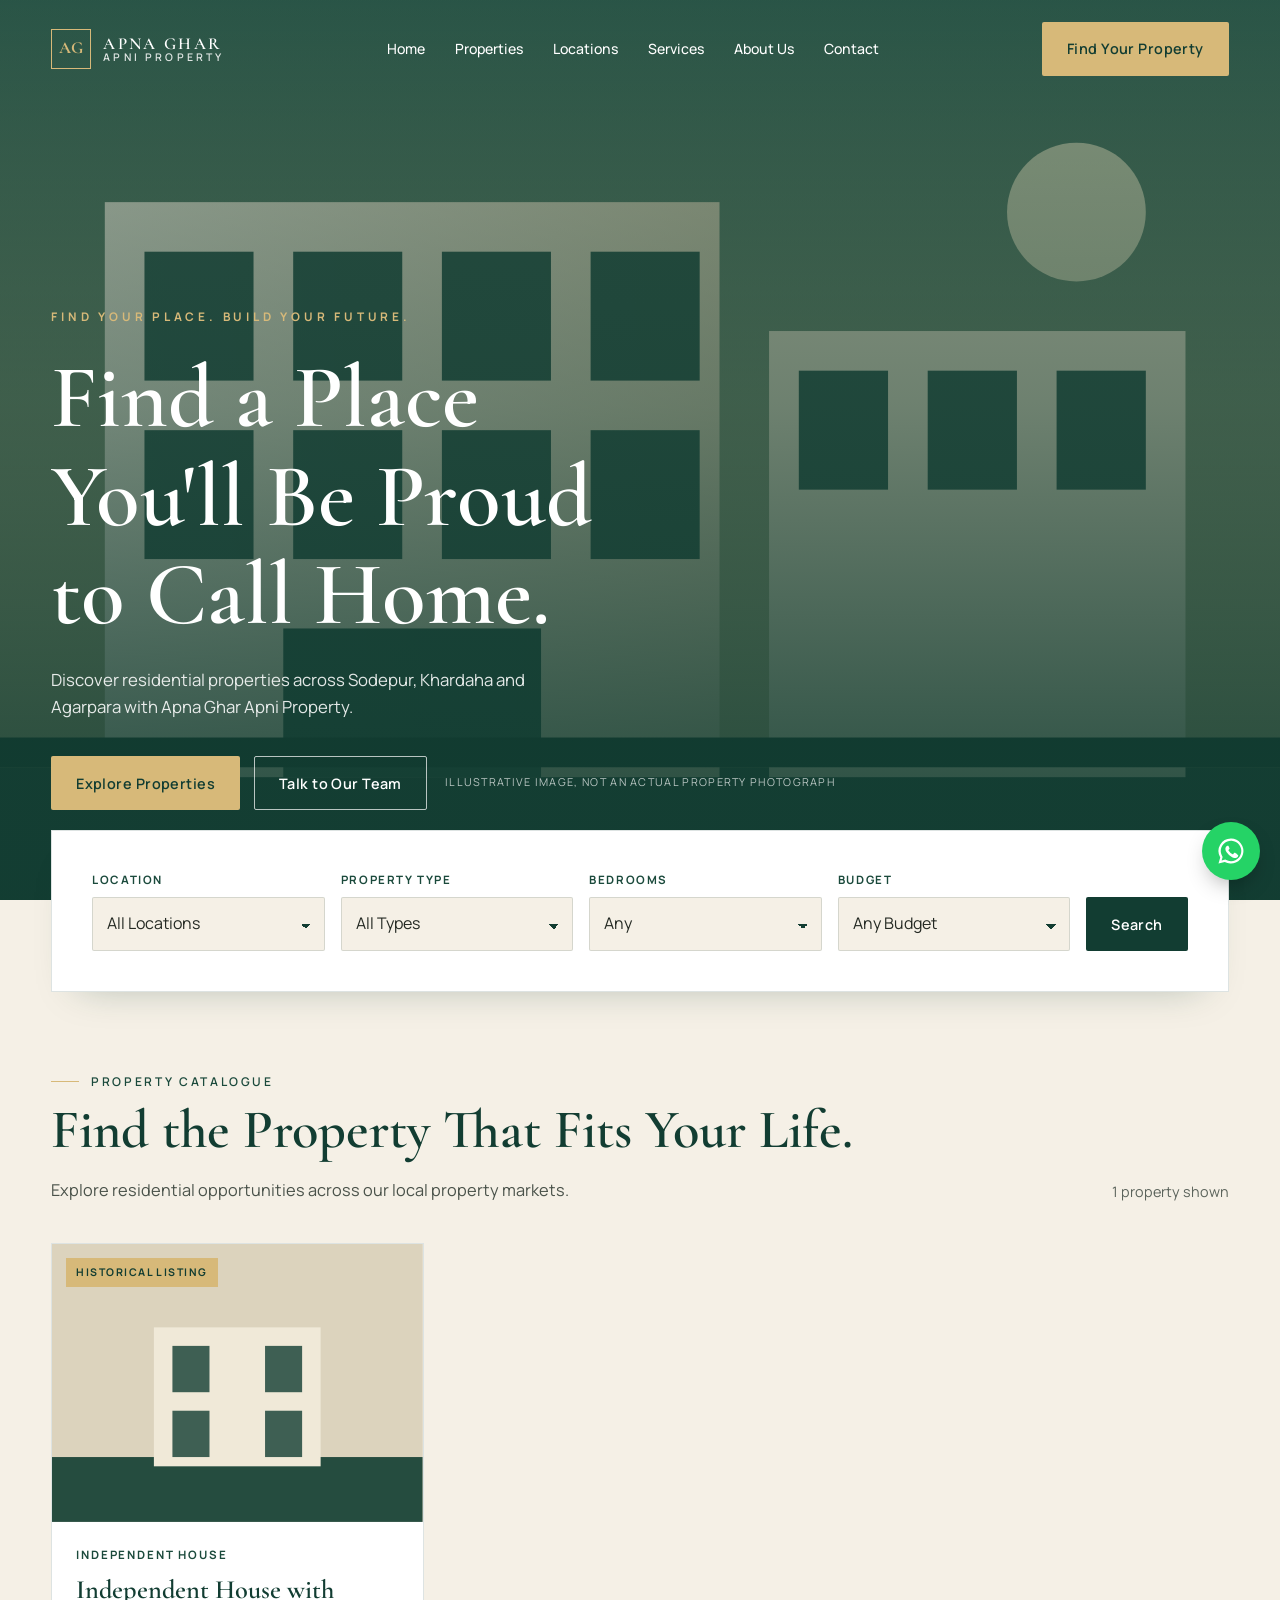
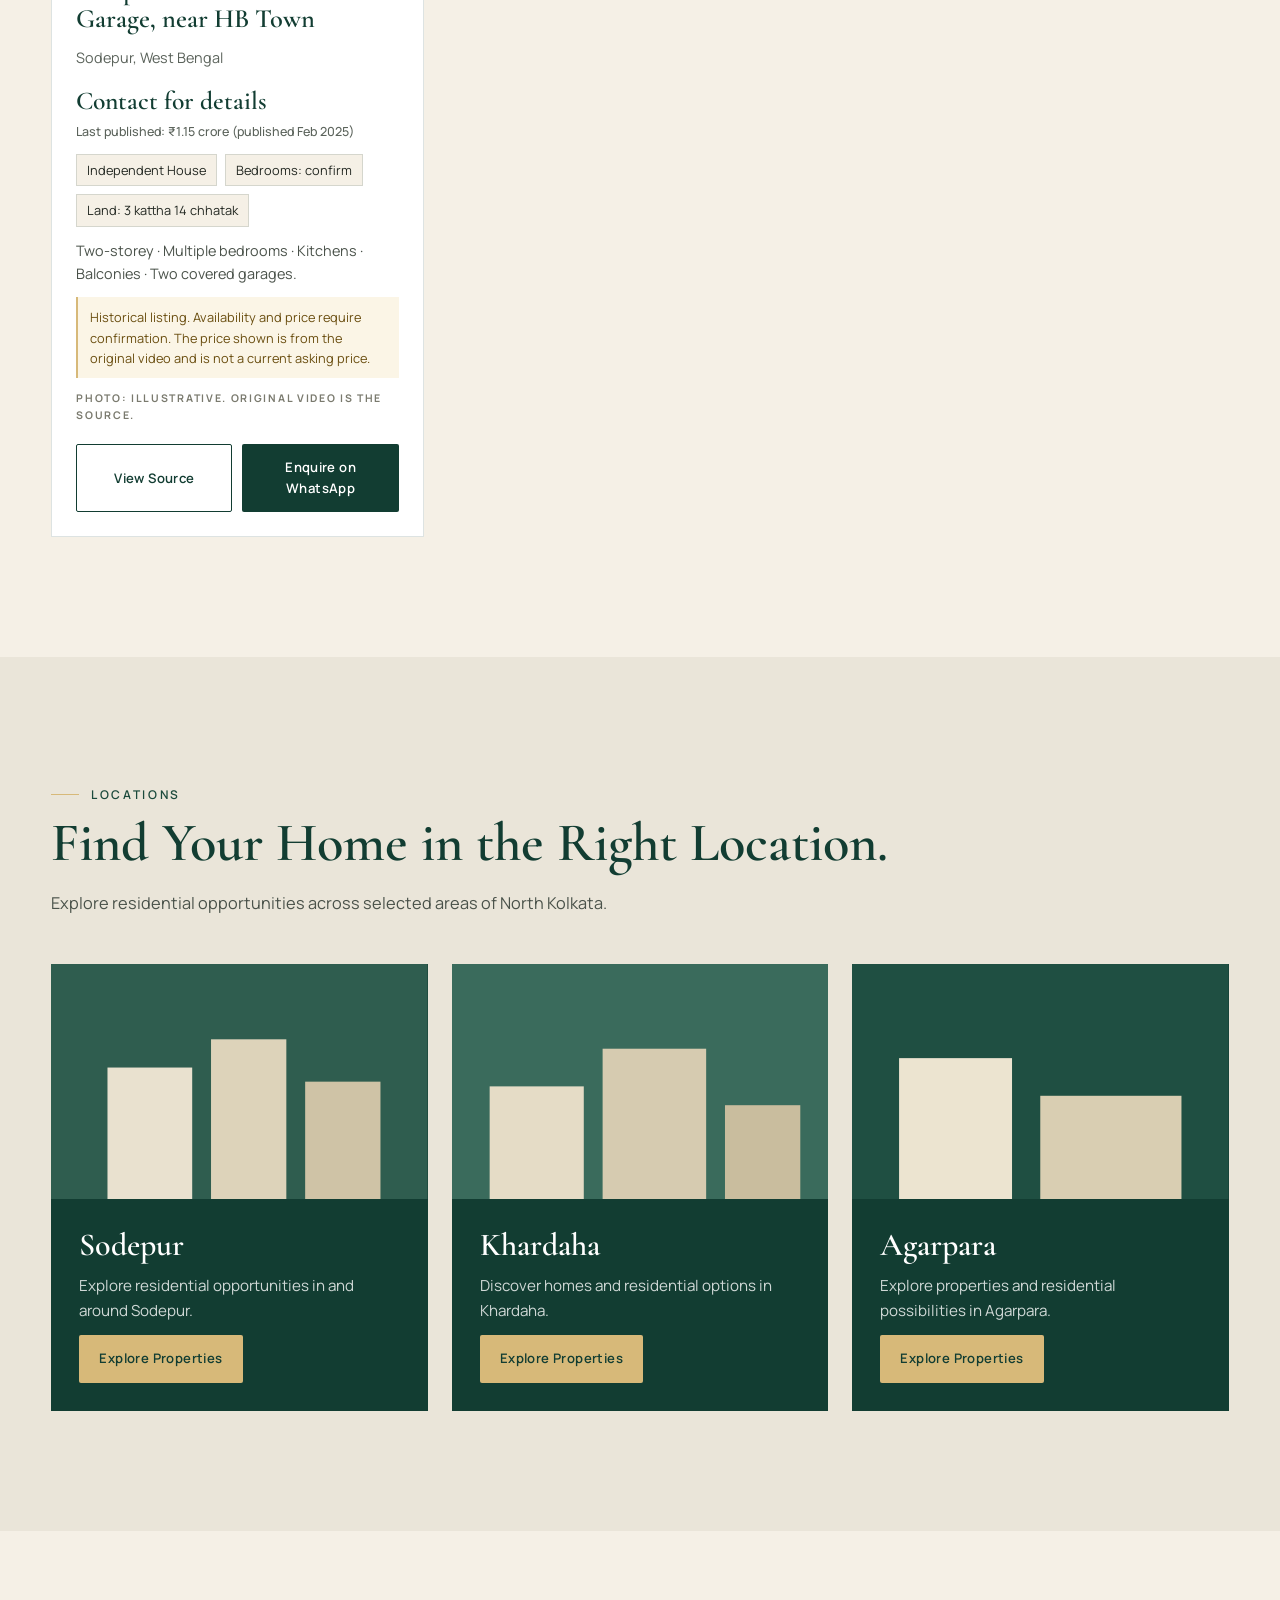
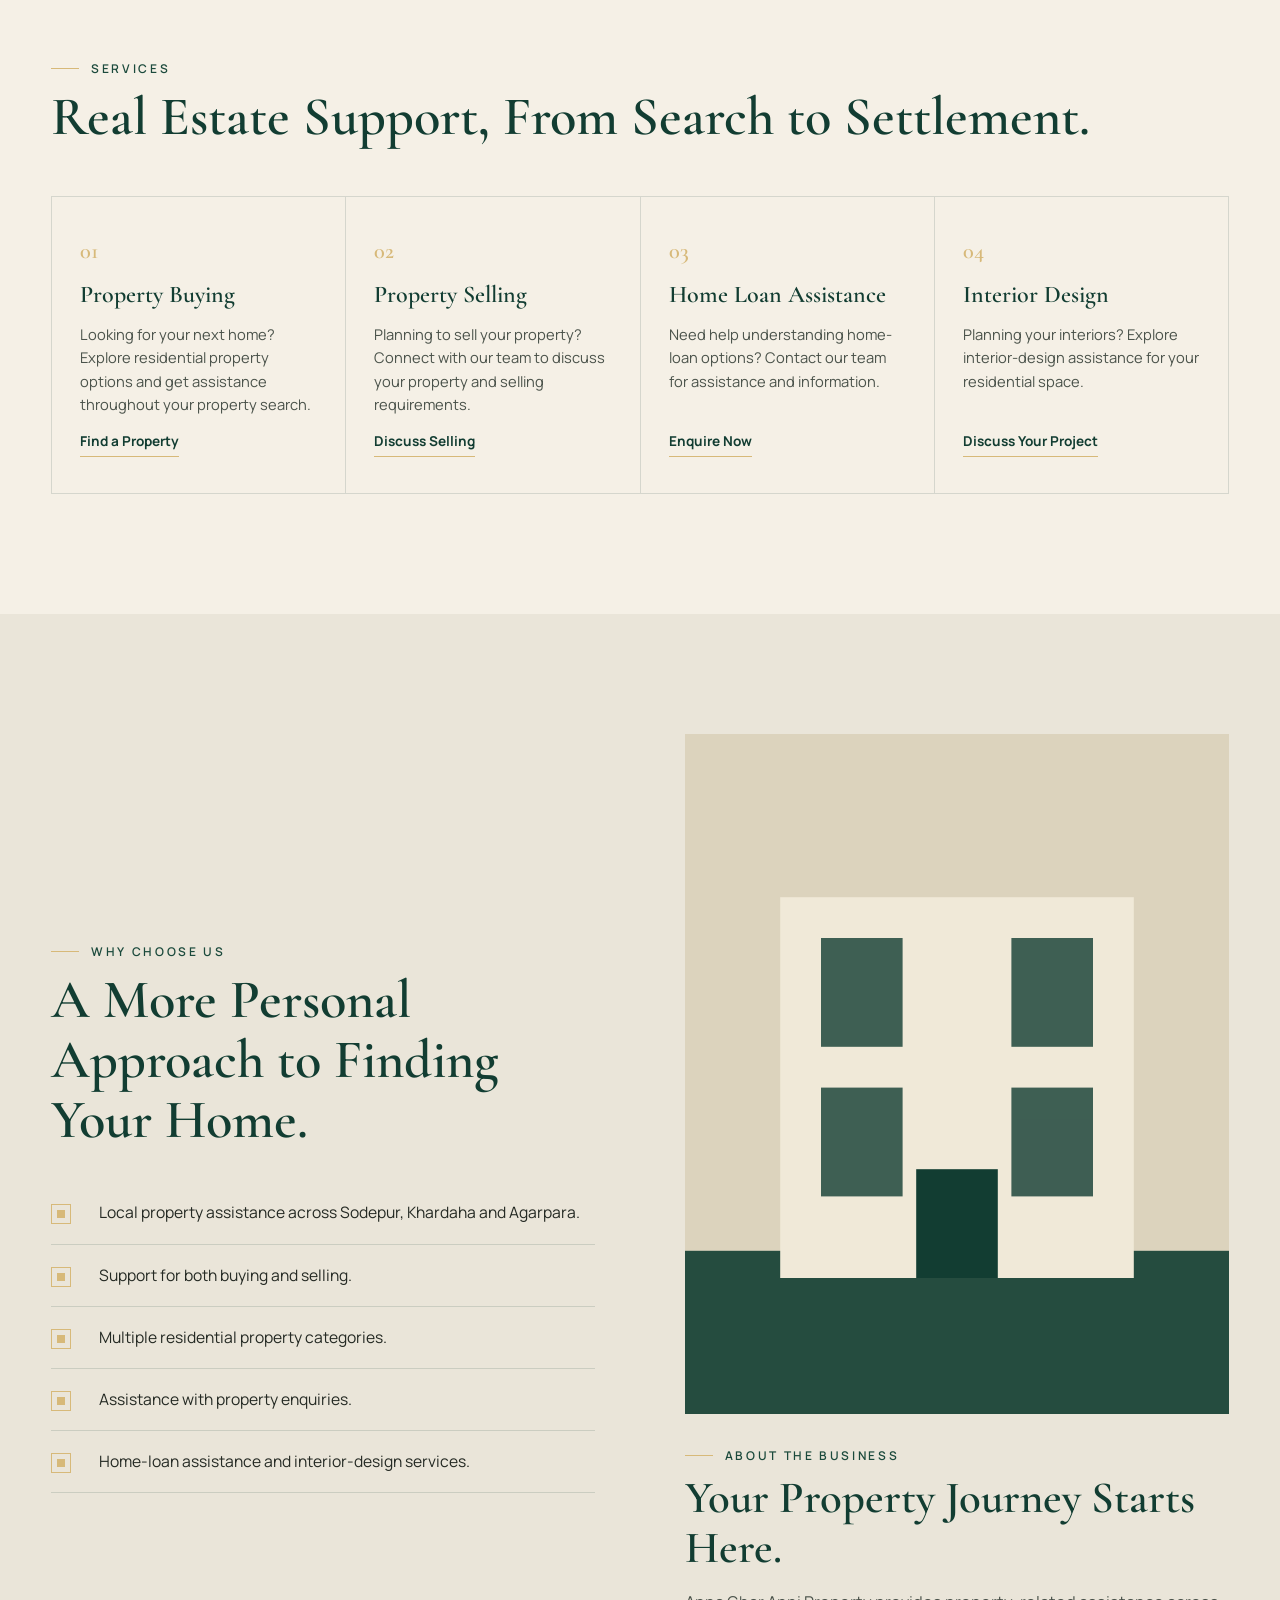
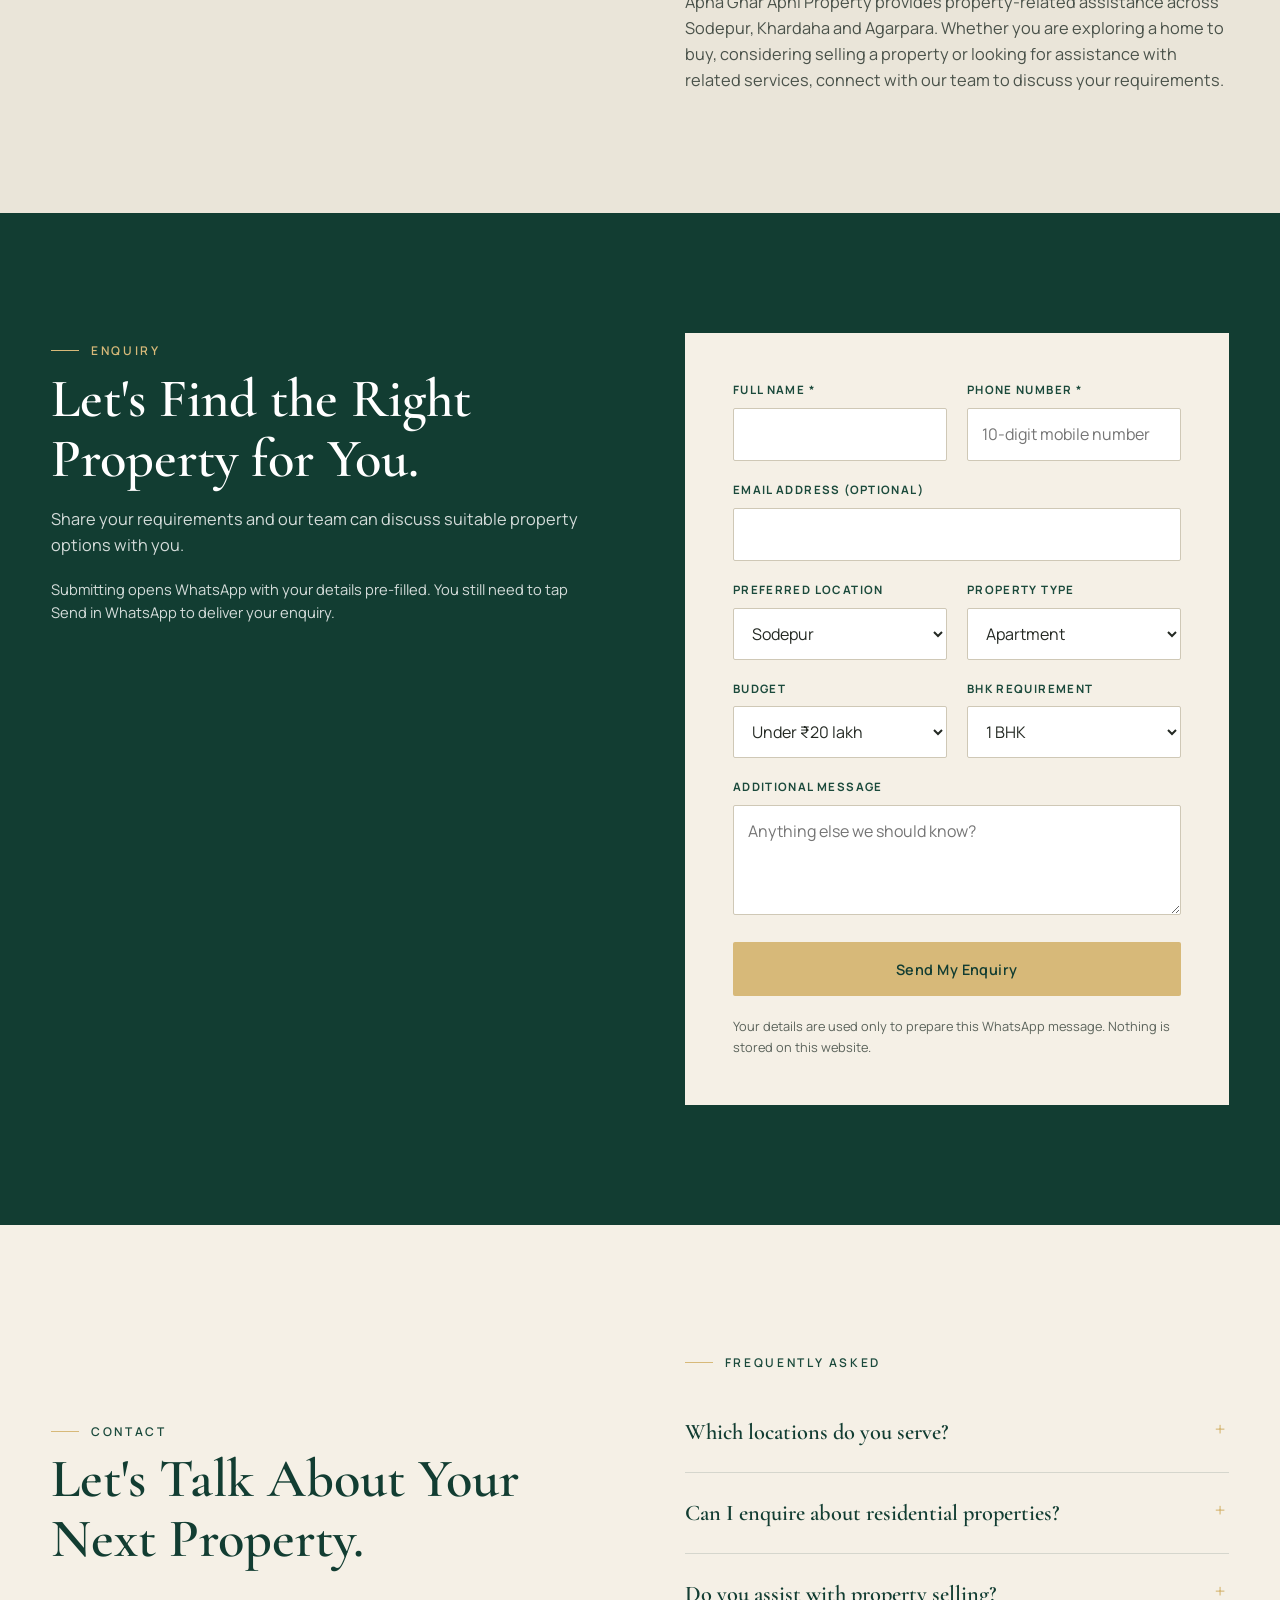
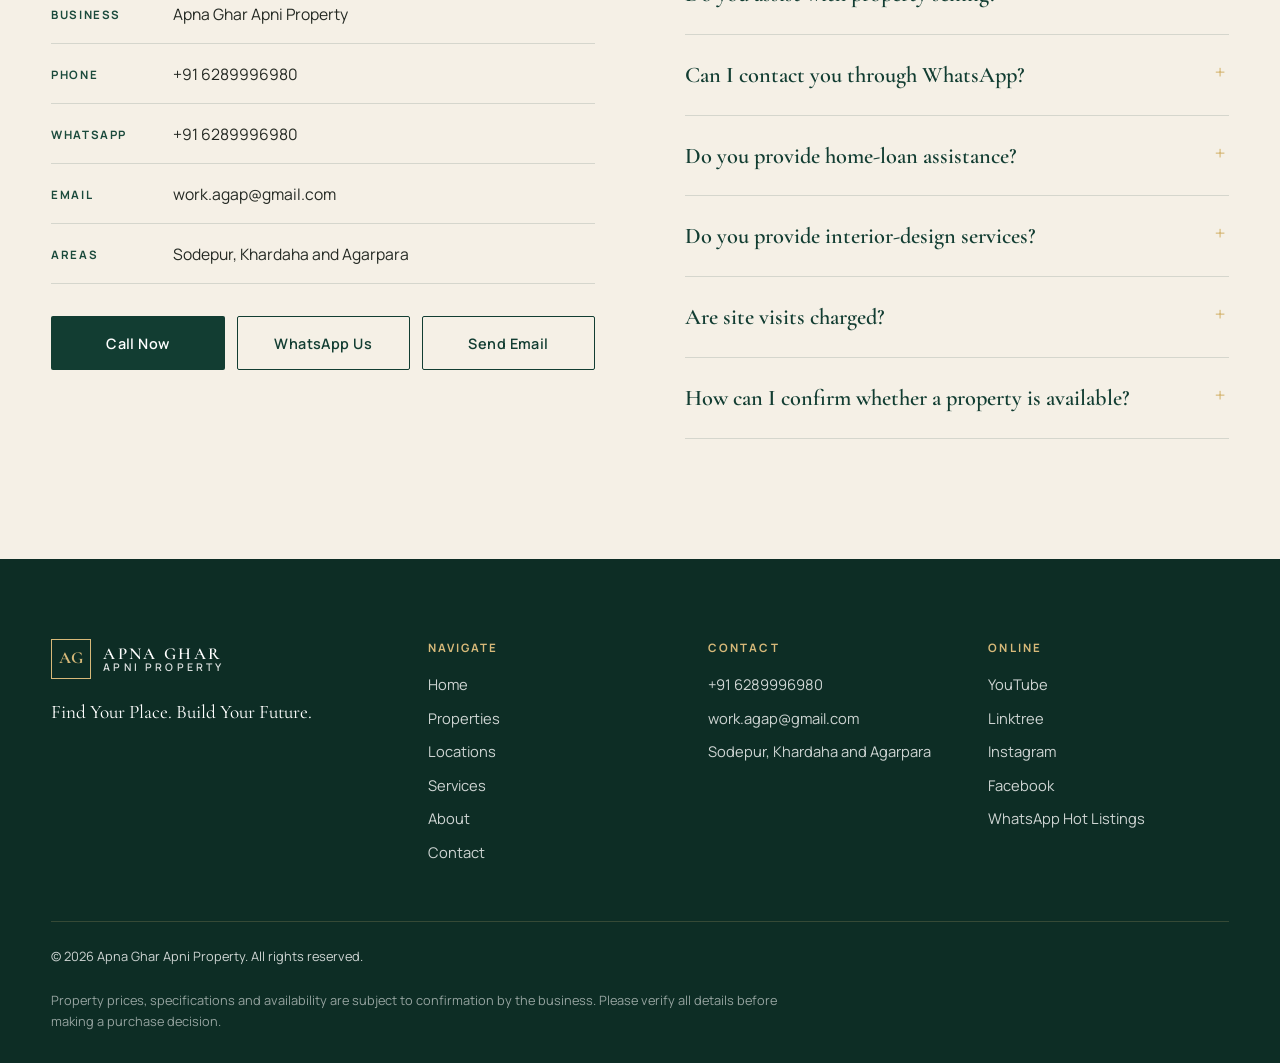
<file: index.html>
<!DOCTYPE html>
<html lang="en">
<head>
<meta charset="UTF-8">
<meta name="viewport" content="width=device-width, initial-scale=1, viewport-fit=cover">
<title>Apna Ghar Apni Property | Residential Properties in North Kolkata</title>
<meta name="description" content="Explore residential property options in Sodepur, Khardaha and Agarpara with Apna Ghar Apni Property. Contact our team for buying, selling and property assistance.">
<meta property="og:title" content="Apna Ghar Apni Property | Residential Properties in North Kolkata">
<meta property="og:description" content="Residential property assistance in Sodepur, Khardaha and Agarpara.">
<meta property="og:type" content="website">
<link rel="icon" href="data:image/svg+xml,<svg xmlns='http://www.w3.org/2000/svg' viewBox='0 0 100 100'><rect width='100' height='100' rx='18' fill='%23123D32'/><text x='50' y='64' font-size='46' text-anchor='middle' fill='%23D7B979' font-family='serif'>AG</text></svg>">
<link rel="preconnect" href="https://fonts.googleapis.com">
<link rel="preconnect" href="https://fonts.gstatic.com" crossorigin>
<link href="https://fonts.googleapis.com/css2?family=Cormorant+Garamond:wght@500;600;700&family=Manrope:wght@400;500;600;700&display=swap" rel="stylesheet">
<link rel="stylesheet" href="style.css">
</head>
<body>

<!-- Header -->
<header id="top">
  <div class="wrap nav">
    <a href="#home" class="brand" aria-label="Apna Ghar Apni Property home">
      <span class="mono">AG</span>
      <span class="brand-text">APNA GHAR<small>APNI PROPERTY</small></span>
    </a>
    <ul class="menu">
      <li><a href="#home">Home</a></li>
      <li><a href="#properties">Properties</a></li>
      <li><a href="#locations">Locations</a></li>
      <li><a href="#services">Services</a></li>
      <li><a href="#about">About Us</a></li>
      <li><a href="#contact">Contact</a></li>
    </ul>
    <div class="nav-cta">
      <a href="#properties" class="btn btn-gold">Find Your Property</a>
      <button class="burger" aria-label="Open menu" aria-expanded="false" aria-controls="mobileMenu" id="burger"><span></span><span></span><span></span></button>
    </div>
  </div>
</header>

<nav class="mobile-menu" id="mobileMenu" aria-label="Mobile navigation">
  <a href="#home">Home</a>
  <a href="#properties">Properties</a>
  <a href="#locations">Locations</a>
  <a href="#services">Services</a>
  <a href="#about">About Us</a>
  <a href="#contact">Contact</a>
</nav>

<!-- Hero -->
<section class="hero" id="home" style="padding:0">
  <div class="hero-media" aria-hidden="true">
    <svg viewBox="0 0 1600 1000" preserveAspectRatio="xMidYMid slice" role="img" aria-label="Illustrative architectural view of a contemporary residential building">
      <defs>
        <linearGradient id="sky" x1="0" y1="0" x2="0" y2="1"><stop offset="0" stop-color="#2f5d4f"/><stop offset="1" stop-color="#c9b98a"/></linearGradient>
        <linearGradient id="wall" x1="0" y1="0" x2="1" y2="0"><stop offset="0" stop-color="#e9e1cf"/><stop offset="1" stop-color="#cfc3a6"/></linearGradient>
      </defs>
      <rect width="1600" height="1000" fill="url(#sky)"/>
      <circle cx="1240" cy="260" r="70" fill="#f3e6c2" opacity=".7"/>
      <rect x="0" y="820" width="1600" height="180" fill="#1d3f35"/>
      <rect x="260" y="250" width="620" height="580" fill="url(#wall)"/>
      <rect x="930" y="380" width="420" height="450" fill="#ddd3ba"/>
      <g fill="#123D32" opacity=".85">
        <rect x="300" y="300" width="110" height="130"/><rect x="450" y="300" width="110" height="130"/><rect x="600" y="300" width="110" height="130"/><rect x="750" y="300" width="110" height="130"/>
        <rect x="300" y="480" width="110" height="130"/><rect x="450" y="480" width="110" height="130"/><rect x="600" y="480" width="110" height="130"/><rect x="750" y="480" width="110" height="130"/>
        <rect x="960" y="420" width="90" height="120"/><rect x="1090" y="420" width="90" height="120"/><rect x="1220" y="420" width="90" height="120"/>
      </g>
      <rect x="440" y="680" width="260" height="150" fill="#123D32" opacity=".9"/>
      <rect x="0" y="790" width="1600" height="30" fill="#0f3228"/>
    </svg>
  </div>
  <div class="illus-label">Illustrative image, not an actual property photograph</div>
  <div class="hero-inner">
    <p class="tag">FIND YOUR PLACE. BUILD YOUR FUTURE.</p>
    <h1>Find a Place You'll Be Proud to Call Home.</h1>
    <p class="sub">Discover residential properties across Sodepur, Khardaha and Agarpara with Apna Ghar Apni Property.</p>
    <div class="hero-ctas">
      <a href="#properties" class="btn btn-gold">Explore Properties</a>
      <a href="#contact" class="btn btn-line">Talk to Our Team</a>
    </div>
  </div>
</section>

<!-- Search and listings -->
<section id="properties" style="padding-top:0">
  <div class="wrap">
    <div class="search reveal" role="search" aria-label="Property search">
      <div class="filters">
        <div class="field">
          <label for="fLocation">Location</label>
          <select id="fLocation"><option value="all">All Locations</option><option>Sodepur</option><option>Khardaha</option><option>Agarpara</option></select>
        </div>
        <div class="field">
          <label for="fType">Property Type</label>
          <select id="fType"><option value="all">All Types</option><option>Apartment</option><option>Independent House</option><option>Villa</option><option>Residential Plot</option></select>
        </div>
        <div class="field">
          <label for="fBhk">Bedrooms</label>
          <select id="fBhk"><option value="all">Any</option><option value="1">1 BHK</option><option value="2">2 BHK</option><option value="3">3 BHK</option><option value="4">4+ BHK</option></select>
        </div>
        <div class="field">
          <label for="fBudget">Budget</label>
          <select id="fBudget"><option value="all">Any Budget</option><option value="0-20">Under ₹20 lakh</option><option value="20-40">₹20–40 lakh</option><option value="40-60">₹40–60 lakh</option><option value="60-100">₹60 lakh–₹1 crore</option><option value="100-999">Above ₹1 crore</option></select>
        </div>
        <button class="btn btn-green" id="searchBtn">Search</button>
      </div>
    </div>

    <div class="search-head reveal" style="margin-top:72px">
      <div>
        <p class="eyebrow">Property Catalogue</p>
        <h2>Find the Property That Fits Your Life.</h2>
        <p class="lead">Explore residential opportunities across our local property markets.</p>
      </div>
      <p class="count" id="count" aria-live="polite"></p>
    </div>

    <div class="grid" id="grid"></div>
  </div>
</section>

<!-- Localities -->
<section class="localities" id="locations">
  <div class="wrap">
    <p class="eyebrow reveal">Locations</p>
    <h2 class="reveal">Find Your Home in the Right Location.</h2>
    <p class="lead reveal">Explore residential opportunities across selected areas of North Kolkata.</p>
    <div class="loc-grid">
      <article class="loc-card reveal">
        <div class="loc-art" aria-hidden="true"><svg viewBox="0 0 400 250"><rect width="400" height="250" fill="#2f5d4f"/><rect x="60" y="110" width="90" height="140" fill="#e9e1cf"/><rect x="170" y="80" width="80" height="170" fill="#ddd3ba"/><rect x="270" y="125" width="80" height="125" fill="#cfc3a6"/></svg></div>
        <div class="inner"><h3>Sodepur</h3><p>Explore residential opportunities in and around Sodepur.</p><a class="btn btn-gold" href="#properties" data-loc="Sodepur">Explore Properties</a></div>
      </article>
      <article class="loc-card reveal">
        <div class="loc-art" aria-hidden="true"><svg viewBox="0 0 400 250"><rect width="400" height="250" fill="#3a6b5c"/><rect x="40" y="130" width="100" height="120" fill="#e5dcc6"/><rect x="160" y="90" width="110" height="160" fill="#d6cbb0"/><rect x="290" y="150" width="80" height="100" fill="#c9bd9e"/></svg></div>
        <div class="inner"><h3>Khardaha</h3><p>Discover homes and residential options in Khardaha.</p><a class="btn btn-gold" href="#properties" data-loc="Khardaha">Explore Properties</a></div>
      </article>
      <article class="loc-card reveal">
        <div class="loc-art" aria-hidden="true"><svg viewBox="0 0 400 250"><rect width="400" height="250" fill="#1f4f42"/><rect x="50" y="100" width="120" height="150" fill="#ece4d0"/><rect x="200" y="140" width="150" height="110" fill="#d9ceb2"/></svg></div>
        <div class="inner"><h3>Agarpara</h3><p>Explore properties and residential possibilities in Agarpara.</p><a class="btn btn-gold" href="#properties" data-loc="Agarpara">Explore Properties</a></div>
      </article>
    </div>
  </div>
</section>

<!-- Services -->
<section id="services">
  <div class="wrap">
    <p class="eyebrow reveal">Services</p>
    <h2 class="reveal">Real Estate Support, From Search to Settlement.</h2>
    <div class="services-grid">
      <div class="service reveal"><span class="num">01</span><h3>Property Buying</h3><p>Looking for your next home? Explore residential property options and get assistance throughout your property search.</p><button class="link" data-goto="#properties">Find a Property</button></div>
      <div class="service reveal"><span class="num">02</span><h3>Property Selling</h3><p>Planning to sell your property? Connect with our team to discuss your property and selling requirements.</p><a class="link" href="#enquiry" data-type="Selling">Discuss Selling</a></div>
      <div class="service reveal"><span class="num">03</span><h3>Home Loan Assistance</h3><p>Need help understanding home-loan options? Contact our team for assistance and information.</p><a class="link" href="#enquiry" data-type="Home loan">Enquire Now</a></div>
      <div class="service reveal"><span class="num">04</span><h3>Interior Design</h3><p>Planning your interiors? Explore interior-design assistance for your residential space.</p><a class="link" href="#enquiry" data-type="Interior design">Discuss Your Project</a></div>
    </div>
  </div>
</section>

<!-- Why + About -->
<section id="about" style="background:var(--muted)">
  <div class="wrap split">
    <div class="reveal">
      <p class="eyebrow">Why Choose Us</p>
      <h2>A More Personal Approach to Finding Your Home.</h2>
      <ul class="why-list">
        <li>Local property assistance across Sodepur, Khardaha and Agarpara.</li>
        <li>Support for both buying and selling.</li>
        <li>Multiple residential property categories.</li>
        <li>Assistance with property enquiries.</li>
        <li>Home-loan assistance and interior-design services.</li>
      </ul>
    </div>
    <div class="reveal about">
      <div class="about-media" role="img" aria-label="Illustrative architectural image of a residential building"><svg viewBox="0 0 400 500" preserveAspectRatio="xMidYMid slice"><rect width="400" height="500" fill="#dcd3bd"/><rect x="0" y="380" width="400" height="120" fill="#123D32" opacity=".9"/><rect x="70" y="120" width="260" height="280" fill="#f0e9d8"/><g fill="#123D32" opacity=".8"><rect x="100" y="150" width="60" height="80"/><rect x="240" y="150" width="60" height="80"/><rect x="100" y="260" width="60" height="80"/><rect x="240" y="260" width="60" height="80"/></g><rect x="170" y="320" width="60" height="80" fill="#123D32"/></svg></div>
      <p class="eyebrow" style="margin-top:32px">About the Business</p>
      <h2 style="font-size:clamp(2rem,4vw,2.8rem)">Your Property Journey Starts Here.</h2>
      <p class="lead">Apna Ghar Apni Property provides property-related assistance across Sodepur, Khardaha and Agarpara. Whether you are exploring a home to buy, considering selling a property or looking for assistance with related services, connect with our team to discuss your requirements.</p>
    </div>
  </div>
</section>

<!-- Enquiry -->
<section class="enquiry" id="enquiry">
  <div class="wrap split" style="align-items:start">
    <div class="reveal">
      <p class="eyebrow">Enquiry</p>
      <h2>Let's Find the Right Property for You.</h2>
      <p class="lead">Share your requirements and our team can discuss suitable property options with you.</p>
      <p class="lead" style="margin-top:20px;font-size:.92rem">Submitting opens WhatsApp with your details pre-filled. You still need to tap Send in WhatsApp to deliver your enquiry.</p>
    </div>
    <form class="enq-form reveal" id="enqForm" novalidate>
      <div>
        <label for="name">Full name *</label>
        <input id="name" name="name" autocomplete="name" required>
        <div class="err" id="nameErr">Please enter your name.</div>
      </div>
      <div>
        <label for="phone">Phone number *</label>
        <input id="phone" name="phone" type="tel" autocomplete="tel" inputmode="tel" placeholder="10-digit mobile number" required>
        <div class="err" id="phoneErr">Enter a valid 10-digit Indian mobile number.</div>
      </div>
      <div class="full">
        <label for="email">Email address (optional)</label>
        <input id="email" name="email" type="email" autocomplete="email">
        <div class="err" id="emailErr">Enter a valid email address.</div>
      </div>
      <div>
        <label for="eLoc">Preferred location</label>
        <select id="eLoc" name="location"><option>Sodepur</option><option>Khardaha</option><option>Agarpara</option><option>Any</option></select>
      </div>
      <div>
        <label for="eType">Property type</label>
        <select id="eType" name="type"><option>Apartment</option><option>Independent House</option><option>Villa</option><option>Residential Plot</option><option>Not sure</option></select>
      </div>
      <div>
        <label for="eBudget">Budget</label>
        <select id="eBudget" name="budget"><option>Under ₹20 lakh</option><option>₹20–40 lakh</option><option>₹40–60 lakh</option><option>₹60 lakh–₹1 crore</option><option>Above ₹1 crore</option><option>Not decided</option></select>
      </div>
      <div>
        <label for="eBhk">BHK requirement</label>
        <select id="eBhk" name="bhk"><option>1 BHK</option><option>2 BHK</option><option>3 BHK</option><option>4+ BHK</option><option>Not applicable</option></select>
      </div>
      <div class="full">
        <label for="msg">Additional message</label>
        <textarea id="msg" name="message" placeholder="Anything else we should know?"></textarea>
      </div>
      <div class="enq-status" id="enqStatus" role="status"></div>
      <div class="full"><button type="submit" class="btn btn-gold">Send My Enquiry</button></div>
      <p class="enq-foot">Your details are used only to prepare this WhatsApp message. Nothing is stored on this website.</p>
    </form>
  </div>
</section>

<!-- Contact -->
<section id="contact">
  <div class="wrap split">
    <div class="reveal">
      <p class="eyebrow">Contact</p>
      <h2>Let's Talk About Your Next Property.</h2>
      <ul class="contact-list">
        <li><strong>Business</strong><span>Apna Ghar Apni Property</span></li>
        <li><strong>Phone</strong><span>+91 6289996980</span></li>
        <li><strong>WhatsApp</strong><span>+91 6289996980</span></li>
        <li><strong>Email</strong><span>work.agap@gmail.com</span></li>
        <li><strong>Areas</strong><span>Sodepur, Khardaha and Agarpara</span></li>
      </ul>
      <div class="contact-actions">
        <a class="btn btn-green" href="tel:+916289996980">Call Now</a>
        <a class="btn btn-ghost" href="https://wa.me/916289996980?text=Hello%20Apna%20Ghar%20Apni%20Property%2C%20I%20visited%20your%20website%20and%20would%20like%20to%20know%20more%20about%20your%20property%20services." target="_blank" rel="noopener">WhatsApp Us</a>
        <a class="btn btn-ghost" href="mailto:work.agap@gmail.com">Send Email</a>
      </div>
    </div>
    <div class="reveal">
      <p class="eyebrow">Frequently Asked</p>
      <div class="faq-wrap" style="margin:20px 0 0;max-width:none">
        <details><summary>Which locations do you serve?</summary><p>We assist with residential property in Sodepur, Khardaha and Agarpara.</p></details>
        <details><summary>Can I enquire about residential properties?</summary><p>Yes. Use the enquiry form or WhatsApp us with your requirements.</p></details>
        <details><summary>Do you assist with property selling?</summary><p>Yes. Contact our team to discuss your property and selling requirements.</p></details>
        <details><summary>Can I contact you through WhatsApp?</summary><p>Yes, on +91 6289996980. Tap the WhatsApp button on this page to start.</p></details>
        <details><summary>Do you provide home-loan assistance?</summary><p>We help you understand home-loan options and connect you with information. We cannot guarantee loan approval or interest rates.</p></details>
        <details><summary>Do you provide interior-design services?</summary><p>Yes. Discuss your interior project with our team.</p></details><details><summary>Are site visits charged?</summary><p>Site visiting charges apply, subject to the business's terms and conditions. Please ask our team for details before booking a visit.</p></details>
        <details><summary>How can I confirm whether a property is available?</summary><p>Availability and prices change, so please contact our team on WhatsApp or by phone for the latest confirmation.</p></details>
      </div>
    </div>
  </div>
</section>

<!-- Footer -->
<footer>
  <div class="wrap">
    <div class="foot-grid">
      <div>
        <div class="brand" style="margin-bottom:18px"><span class="mono">AG</span><span class="brand-text">APNA GHAR<small>APNI PROPERTY</small></span></div>
        <p style="font-family:var(--serif);font-size:1.2rem;color:#fff">Find Your Place. Build Your Future.</p>
      </div>
      <div>
        <h4>Navigate</h4>
        <ul><li><a href="#home">Home</a></li><li><a href="#properties">Properties</a></li><li><a href="#locations">Locations</a></li><li><a href="#services">Services</a></li><li><a href="#about">About</a></li><li><a href="#contact">Contact</a></li></ul>
      </div>
      <div>
        <h4>Contact</h4>
        <ul><li><a href="tel:+916289996980">+91 6289996980</a></li><li><a href="mailto:work.agap@gmail.com">work.agap@gmail.com</a></li><li>Sodepur, Khardaha and Agarpara</li></ul>
      </div>
      <div>
        <h4>Online</h4>
        <ul><li><a href="https://www.youtube.com/channel/UCMeAVt6lSYLRpqN0VKOh0sA" target="_blank" rel="noopener">YouTube</a></li><li><a href="https://linktr.ee/apnagharapniproperty" target="_blank" rel="noopener">Linktree</a></li><li><a href="https://www.instagram.com/apnagharapnipropertyy" target="_blank" rel="noopener">Instagram</a></li><li><a href="https://www.facebook.com/share/1AtTM9bTR3/" target="_blank" rel="noopener">Facebook</a></li><li><a href="https://whatsapp.com/channel/0029Vb65qGM1CYoVAAOl0N3J" target="_blank" rel="noopener">WhatsApp Hot Listings</a></li></ul>
      </div>
    </div>
    <div class="foot-bottom">
      <span>© <span id="year"></span> Apna Ghar Apni Property. All rights reserved.</span>
    </div>
    <p class="disclaimer">Property prices, specifications and availability are subject to confirmation by the business. Please verify all details before making a purchase decision.</p>
  </div>
</footer>

<a class="wa-float" href="https://wa.me/916289996980?text=Hello%20Apna%20Ghar%20Apni%20Property%2C%20I%20visited%20your%20website%20and%20would%20like%20to%20know%20more%20about%20your%20property%20services." target="_blank" rel="noopener" aria-label="Chat with us on WhatsApp">
  <svg viewBox="0 0 24 24" fill="#fff" aria-hidden="true"><path d="M12 2a10 10 0 0 0-8.6 15.1L2 22l5-1.3A10 10 0 1 0 12 2zm0 18.2a8.2 8.2 0 0 1-4.2-1.2l-.3-.2-3 .8.8-2.9-.2-.3A8.2 8.2 0 1 1 12 20.2zm4.5-6.1c-.2-.1-1.3-.7-1.5-.7s-.4-.1-.5.1-.6.7-.7.9-.3.2-.5.1a6.7 6.7 0 0 1-3.3-2.9c-.3-.4.3-.4.8-1.4.1-.2 0-.3 0-.4l-.7-1.6c-.2-.4-.4-.4-.5-.4h-.5a1 1 0 0 0-.7.3 2.9 2.9 0 0 0-.9 2.2 5 5 0 0 0 1 2.7 11.5 11.5 0 0 0 4.4 3.9c2.1.9 2.5.7 3 .7a2.6 2.6 0 0 0 1.7-1.2 2.1 2.1 0 0 0 .1-1.2c0-.1-.2-.2-.5-.3z"/></svg>
</a>

<script src="script.js"></script>
</body>
</html>
</file>
<file: style.css>
:root{
  --green:#123D32; --green-2:#1B4A3C; --gold:#D7B979; --ivory:#F5F0E6;
  --charcoal:#242923; --muted:#EAE5D9; --line:rgba(18,61,50,.14);
  --serif:'Cormorant Garamond',Georgia,'Times New Roman',serif;
  --sans:'Manrope',system-ui,-apple-system,'Segoe UI',Roboto,sans-serif;
}
*{box-sizing:border-box;margin:0;padding:0}
html{scroll-behavior:smooth;scroll-padding-top:90px;-webkit-text-size-adjust:100%}
body{font-family:var(--sans);background:var(--ivory);color:var(--charcoal);line-height:1.6;overflow-x:hidden}
img,svg{max-width:100%;display:block}
a{color:inherit;text-decoration:none}
button,input,select,textarea{font:inherit}
:focus-visible{outline:2px solid var(--gold);outline-offset:3px}
.wrap{width:min(1200px,92%);margin-inline:auto}
section{padding:clamp(72px,10vw,120px) 0;position:relative}
.eyebrow{font-size:.75rem;letter-spacing:.22em;text-transform:uppercase;color:var(--green-2);font-weight:600;display:inline-flex;align-items:center;gap:.75rem}
.eyebrow::before{content:"";width:28px;height:1px;background:var(--gold)}
h1,h2,h3{font-family:var(--serif);font-weight:600;line-height:1.1;color:var(--green)}
h2{font-size:clamp(2.2rem,4.6vw,3.4rem);margin:.6rem 0 1rem}
.lead{color:#4a524a;max-width:620px;font-size:1.02rem}
.rule{width:64px;height:1px;background:var(--gold);margin:1.2rem 0}
.btn{display:inline-flex;align-items:center;justify-content:center;gap:.5rem;padding:.9rem 1.5rem;border-radius:2px;font-weight:600;font-size:.9rem;letter-spacing:.03em;border:1px solid transparent;cursor:pointer;transition:background .3s,color .3s,border-color .3s;min-height:48px;text-align:center}
.btn-gold{background:var(--gold);color:var(--green)}
.btn-gold:hover{background:#e3c98c}
.btn-line{border-color:rgba(255,255,255,.7);color:#fff;background:transparent}
.btn-line:hover{background:#fff;color:var(--green)}
.btn-green{background:var(--green);color:#fff}
.btn-green:hover{background:var(--green-2)}
.btn-ghost{border-color:var(--green);color:var(--green);background:transparent}
.btn-ghost:hover{background:var(--green);color:#fff}

/* Header */
header{position:fixed;inset:0 0 auto 0;z-index:50;transition:background .4s,box-shadow .4s,padding .4s;padding:22px 0;padding-top:calc(22px + env(safe-area-inset-top,0px));color:#fff}
header.solid{background:var(--ivory);color:var(--charcoal);box-shadow:0 1px 0 var(--line);padding:14px 0;padding-top:calc(14px + env(safe-area-inset-top,0px))}
.nav{display:flex;align-items:center;justify-content:space-between;gap:24px}
.brand{display:flex;align-items:center;gap:12px}
.mono{width:40px;height:40px;border:1px solid currentColor;display:grid;place-items:center;font-family:var(--serif);font-weight:700;font-size:1.05rem;letter-spacing:.04em;color:var(--gold)}
header.solid .mono{color:var(--green)}
.brand-text{line-height:1.05;font-family:var(--serif);font-weight:600;font-size:1.05rem;letter-spacing:.14em}
.brand-text small{display:block;font-size:.66rem;letter-spacing:.3em;font-family:var(--sans);font-weight:600;opacity:.85}
.menu{display:flex;gap:30px;list-style:none;align-items:center}
.menu a{font-size:.88rem;font-weight:500;position:relative;padding:4px 0}
.menu a::after{content:"";position:absolute;left:0;bottom:-2px;width:0;height:1px;background:var(--gold);transition:width .3s}
.menu a:hover::after{width:100%}
.nav-cta{display:flex;align-items:center;gap:12px}
.burger{display:none;background:none;border:0;width:44px;height:44px;cursor:pointer;color:inherit;position:relative}
.burger span{position:absolute;left:10px;right:10px;height:1.5px;background:currentColor;transition:transform .3s,opacity .3s}
.burger span:nth-child(1){top:16px}.burger span:nth-child(2){top:22px}.burger span:nth-child(3){top:28px}
.burger[aria-expanded="true"] span:nth-child(1){transform:translateY(6px) rotate(45deg)}
.burger[aria-expanded="true"] span:nth-child(2){opacity:0}
.burger[aria-expanded="true"] span:nth-child(3){transform:translateY(-6px) rotate(-45deg)}
.mobile-menu{position:fixed;inset:0;background:var(--green);color:#fff;z-index:40;display:flex;flex-direction:column;justify-content:center;padding:40px;opacity:0;visibility:hidden;transition:opacity .35s,visibility .35s}
.mobile-menu.open{opacity:1;visibility:visible}
.mobile-menu a{font-family:var(--serif);font-size:2.2rem;padding:10px 0;border-bottom:1px solid rgba(215,185,121,.25)}

/* Hero */
.hero{min-height:100vh;min-height:100svh;display:flex;align-items:flex-end;color:#fff;padding:0;overflow:hidden;background:var(--green)}
.hero-media{position:absolute;inset:-4%;z-index:0}
.hero-media svg{width:100%;height:100%;object-fit:cover;transform:scale(1.02);animation:drift 22s ease-in-out infinite alternate}
@keyframes drift{from{transform:scale(1.02) translateY(0)}to{transform:scale(1.08) translateY(-8px)}}
.hero::after{content:"";position:absolute;inset:0;background:linear-gradient(180deg,rgba(18,61,50,.35) 0%,rgba(18,61,50,.55) 45%,rgba(18,61,50,.94) 100%);z-index:1}
.hero-inner{position:relative;z-index:2;padding-bottom:clamp(64px,10vh,110px);padding-top:160px;width:min(1200px,92%);margin-inline:auto}
.hero .tag{font-size:.74rem;letter-spacing:.32em;color:var(--gold);font-weight:700;margin-bottom:1.4rem}
.hero h1{color:#fff;font-size:clamp(2.9rem,7.2vw,5.6rem);max-width:14ch;font-weight:600}
.hero p.sub{margin-top:1.4rem;max-width:520px;font-size:1.05rem;color:rgba(255,255,255,.88)}
.hero-ctas{display:flex;flex-wrap:wrap;gap:14px;margin-top:2.2rem}
.hero-note{position:absolute;right:4%;bottom:28px;z-index:2;font-size:.68rem;letter-spacing:.14em;color:rgba(255,255,255,.6);text-transform:uppercase;display:none}
.illus-label{position:absolute;left:50%;bottom:110px;transform:translateX(-50%);z-index:2;font-size:.68rem;letter-spacing:.12em;color:rgba(255,255,255,.7);text-transform:uppercase;white-space:nowrap}

/* Search */
.search{background:#fff;border:1px solid var(--line);padding:clamp(24px,4vw,40px);margin-top:-70px;position:relative;z-index:3;box-shadow:0 20px 40px -28px rgba(18,61,50,.35)}
.filters{display:grid;grid-template-columns:repeat(4,1fr) auto;gap:16px;align-items:end}
.field label{display:block;font-size:.72rem;font-weight:700;letter-spacing:.14em;text-transform:uppercase;color:var(--green-2);margin-bottom:8px}
.field select{width:100%;padding:13px 14px;border:1px solid var(--line);background:var(--ivory);color:var(--charcoal);border-radius:2px;appearance:none;background-image:linear-gradient(45deg,transparent 50%,var(--green) 50%),linear-gradient(135deg,var(--green) 50%,transparent 50%);background-position:calc(100% - 18px) 55%,calc(100% - 13px) 55%;background-size:5px 5px;background-repeat:no-repeat;cursor:pointer;min-height:48px}
.search-head{display:flex;justify-content:space-between;align-items:flex-end;gap:20px;flex-wrap:wrap;margin-bottom:40px}
.count{font-size:.9rem;color:#5b635b}

/* Listings */
.grid{display:grid;grid-template-columns:repeat(auto-fill,minmax(320px,1fr));gap:30px}
.card{background:#fff;border:1px solid var(--line);display:flex;flex-direction:column;transition:border-color .3s,transform .4s}
.card:hover{border-color:var(--gold);transform:translateY(-3px)}
.card-media{aspect-ratio:4/3;overflow:hidden;position:relative;background:var(--muted)}
.card-media svg{width:100%;height:100%}
.badge{position:absolute;top:14px;left:14px;background:var(--ivory);color:var(--green);font-size:.66rem;font-weight:700;letter-spacing:.14em;text-transform:uppercase;padding:6px 10px}
.badge.gold{background:var(--gold)}
.card-body{padding:24px;display:flex;flex-direction:column;gap:12px;flex:1}
.card-type{font-size:.72rem;letter-spacing:.16em;text-transform:uppercase;color:var(--green-2);font-weight:700}
.card h3{font-size:1.65rem}
.loc{font-size:.9rem;color:#5b635b}
.price{font-family:var(--serif);font-size:1.6rem;color:var(--green);font-weight:600}
.price small{display:block;font-family:var(--sans);font-size:.78rem;color:#5b635b;font-weight:500}
.specs{display:flex;flex-wrap:wrap;gap:8px}
.specs span{font-size:.8rem;border:1px solid var(--line);padding:5px 10px;background:var(--ivory)}
.note{font-size:.8rem;color:#6a4e10;background:#fbf5e6;border-left:2px solid var(--gold);padding:10px 12px}
.card-actions{display:flex;gap:10px;margin-top:auto;padding-top:8px}
.card-actions .btn{flex:1;padding:.75rem 1rem;font-size:.82rem;min-height:44px}
.empty{grid-column:1/-1;text-align:center;padding:60px 20px;border:1px dashed var(--line);background:#fff}
.empty h3{font-size:1.8rem;margin-bottom:.5rem}

/* Localities */
.localities{background:var(--muted)}
.loc-grid{display:grid;grid-template-columns:repeat(3,1fr);gap:24px;margin-top:48px}
.loc-card{background:var(--green);color:#fff;padding:0;overflow:hidden;display:flex;flex-direction:column}
.loc-art{aspect-ratio:16/10;overflow:hidden}
.loc-art svg{width:100%;height:100%}
.loc-card .inner{padding:28px;display:flex;flex-direction:column;gap:12px;flex:1}
.loc-card h3{color:#fff;font-size:2rem}
.loc-card p{color:rgba(255,255,255,.8);font-size:.95rem}
.loc-card .btn{margin-top:auto;align-self:flex-start;padding:.7rem 1.2rem;font-size:.82rem}

/* Services */
.services-grid{display:grid;grid-template-columns:repeat(4,1fr);gap:0;margin-top:48px;border-top:1px solid var(--line);border-left:1px solid var(--line)}
.service{padding:36px 28px;border-right:1px solid var(--line);border-bottom:1px solid var(--line);display:flex;flex-direction:column;gap:14px;transition:background .35s}
.service:hover{background:#fff}
.service .num{font-family:var(--serif);color:var(--gold);font-size:1.4rem;font-weight:600}
.service h3{font-size:1.5rem}
.service p{font-size:.92rem;color:#4a524a;flex:1}
.service .link{font-size:.85rem;font-weight:700;color:var(--green);border-bottom:1px solid var(--gold);align-self:flex-start;padding-bottom:3px;cursor:pointer;background:none;border-top:0;border-left:0;border-right:0}

/* Why / About */
.split{display:grid;grid-template-columns:1fr 1fr;gap:clamp(40px,7vw,96px);align-items:center}
.why-list{list-style:none;margin-top:32px;display:grid;gap:0}
.why-list li{padding:18px 0;border-bottom:1px solid var(--line);display:grid;grid-template-columns:36px 1fr;gap:12px;font-size:.98rem}
.why-list li::before{content:"";width:18px;height:18px;border:1px solid var(--gold);margin-top:4px;background:linear-gradient(var(--gold),var(--gold)) center/8px 8px no-repeat}
.about-media{aspect-ratio:4/5;overflow:hidden;background:var(--muted)}
.about-media svg{width:100%;height:100%}
.about .lead{margin-top:6px}

/* Enquiry */
.enquiry{background:var(--green);color:#fff}
.enquiry h2,.enquiry h3{color:#fff}
.enquiry .eyebrow{color:var(--gold)}
.enquiry .eyebrow::before{background:var(--gold)}
.enquiry .lead{color:rgba(255,255,255,.82)}
.enq-form{background:var(--ivory);color:var(--charcoal);padding:clamp(28px,4vw,48px);display:grid;grid-template-columns:1fr 1fr;gap:20px}
.enq-form .full{grid-column:1/-1}
.enq-form label{display:block;font-size:.72rem;font-weight:700;letter-spacing:.12em;text-transform:uppercase;color:var(--green-2);margin-bottom:8px}
.enq-form input,.enq-form select,.enq-form textarea{width:100%;padding:13px 14px;border:1px solid #cfc8b6;background:#fff;color:var(--charcoal);border-radius:2px;min-height:48px}
.enq-form textarea{min-height:110px;resize:vertical}
.enq-form input:focus,.enq-form select:focus,.enq-form textarea:focus{outline:none;border-color:var(--green);box-shadow:0 0 0 3px rgba(215,185,121,.35)}
.err{color:#9b2c1d;font-size:.78rem;margin-top:6px;min-height:0;display:none}
.err.show{display:block}
.invalid{border-color:#9b2c1d!important}
.enq-form .btn{width:100%}
.enq-foot{font-size:.8rem;color:#5b635b;grid-column:1/-1}
.enq-status{grid-column:1/-1;font-size:.9rem;display:none;padding:12px 14px;background:#fff;border-left:3px solid var(--gold)}
.enq-status.show{display:block}

/* Contact */
.contact-list{list-style:none;margin:32px 0;display:grid;gap:18px}
.contact-list li{display:grid;grid-template-columns:110px 1fr;gap:12px;border-bottom:1px solid var(--line);padding-bottom:16px;font-size:.98rem}
.contact-list strong{font-size:.72rem;letter-spacing:.14em;text-transform:uppercase;color:var(--green-2);padding-top:4px}
.contact-actions{display:flex;flex-wrap:wrap;gap:12px}
.contact-actions .btn{flex:1;min-width:150px}

/* FAQ */
.faq-wrap{max-width:820px;margin:48px auto 0}
details{border-bottom:1px solid var(--line)}
summary{list-style:none;cursor:pointer;padding:22px 40px 22px 0;font-family:var(--serif);font-size:1.4rem;color:var(--green);font-weight:600;position:relative}
summary::-webkit-details-marker{display:none}
summary::after{content:"+";position:absolute;right:4px;top:14px;font-size:1.6rem;color:var(--gold);transition:transform .3s}
details[open] summary::after{transform:rotate(45deg)}
details p{padding:0 40px 24px 0;color:#4a524a;font-size:.95rem}
details[open] p{animation:fade .4s ease}
@keyframes fade{from{opacity:0;transform:translateY(-4px)}to{opacity:1;transform:none}}

/* Footer */
footer{background:#0d2d25;color:rgba(255,255,255,.8);padding:80px 0 32px;font-size:.92rem}
.foot-grid{display:grid;grid-template-columns:1.4fr 1fr 1fr 1fr;gap:40px}
footer h4{color:var(--gold);font-size:.72rem;letter-spacing:.18em;text-transform:uppercase;margin-bottom:16px;font-weight:700}
footer ul{list-style:none;display:grid;gap:10px}
footer a:hover{color:var(--gold)}
footer .brand-text{color:#fff}
.foot-bottom{margin-top:56px;padding-top:24px;border-top:1px solid rgba(215,185,121,.2);display:flex;flex-wrap:wrap;justify-content:space-between;gap:16px;font-size:.8rem}
.disclaimer{margin-top:24px;font-size:.8rem;opacity:.7;max-width:760px}

/* Floating WhatsApp */
.wa-float{position:fixed;right:20px;bottom:calc(20px + env(safe-area-inset-bottom,0px));z-index:45;width:58px;height:58px;border-radius:50%;background:#25D366;display:grid;place-items:center;box-shadow:0 10px 24px -10px rgba(0,0,0,.45);transition:transform .3s}
.wa-float:hover{transform:scale(1.06)}
.wa-float svg{width:30px;height:30px}

/* Reveal */
.reveal{opacity:0;transform:translateY(22px);transition:opacity .9s ease,transform .9s ease}
.reveal.in{opacity:1;transform:none}
@media (prefers-reduced-motion:reduce){*{animation:none!important;transition:none!important;scroll-behavior:auto!important}.reveal{opacity:1;transform:none}}

/* Responsive */
@media (max-width:1080px){
  .menu{display:none}
  .burger{display:block}
  .nav-cta .btn{display:none}
  .filters{grid-template-columns:repeat(2,1fr)}
  .filters .btn{grid-column:1/-1}
  .services-grid{grid-template-columns:repeat(2,1fr)}
  .foot-grid{grid-template-columns:1fr 1fr}
}
@media (max-width:860px){
  .split{grid-template-columns:1fr}
  .loc-grid{grid-template-columns:1fr}
  .about-media{aspect-ratio:4/3}
}
@media (max-width:640px){
  .search{margin-top:-40px;padding:22px}
  .filters{grid-template-columns:1fr}
  .enq-form{grid-template-columns:1fr}
  .services-grid{grid-template-columns:1fr}
  .grid{grid-template-columns:1fr}
  .contact-list li{grid-template-columns:1fr;gap:4px}
  .foot-grid{grid-template-columns:1fr}
  .hero-ctas .btn{flex:1 1 100%}
  .brand-text{font-size:.92rem}
}
</file>
